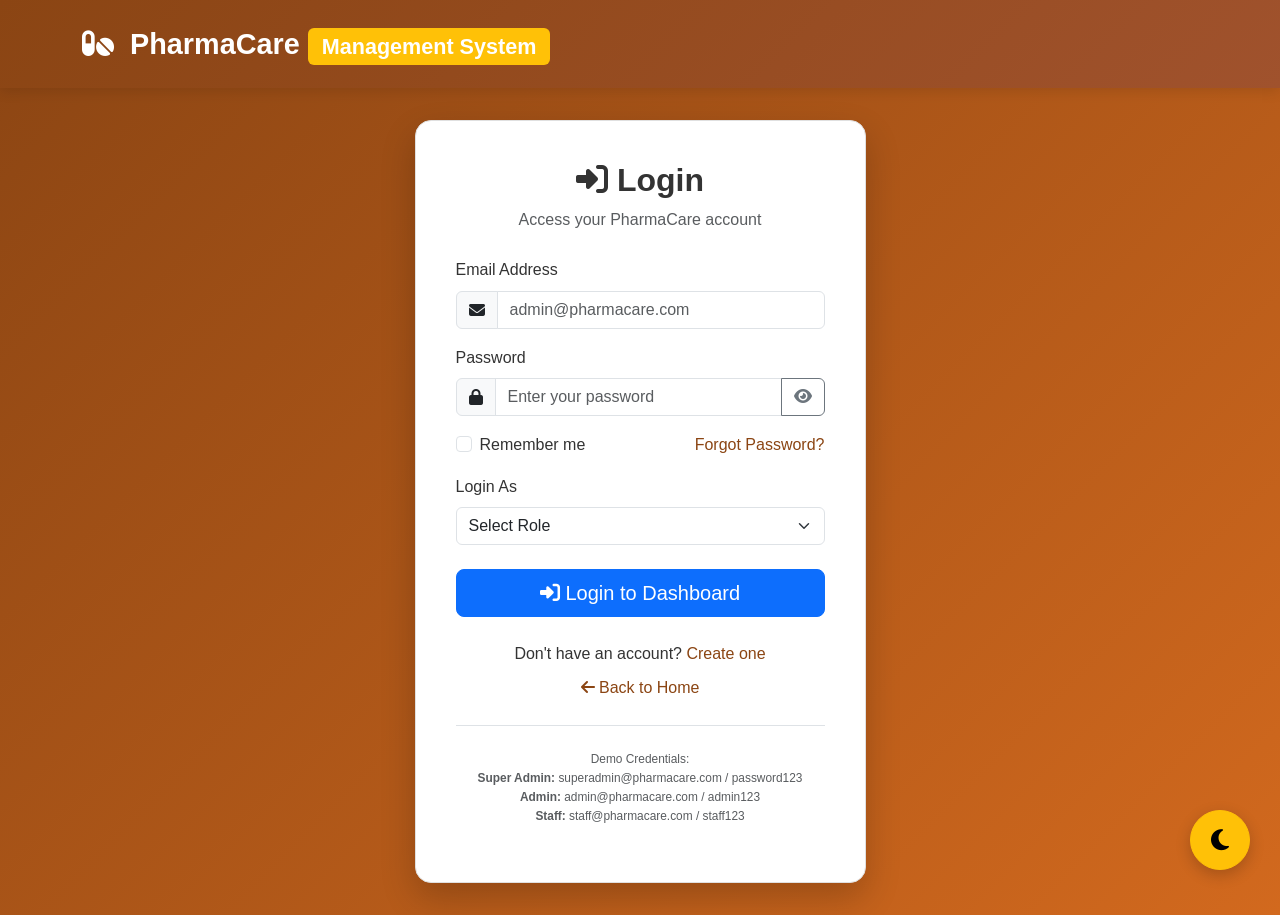
<file: login.html>
<!-- login.html -->
<!DOCTYPE html>
<html lang="en">
<head>
    <meta charset="UTF-8">
    <meta name="viewport" content="width=device-width, initial-scale=1.0">
    <title>Login - PharmaCare</title>
    <link rel="stylesheet" href="https://cdnjs.cloudflare.com/ajax/libs/font-awesome/6.4.0/css/all.min.css">
    <link href="https://cdn.jsdelivr.net/npm/bootstrap@5.3.0/dist/css/bootstrap.min.css" rel="stylesheet">
    <link rel="stylesheet" href="style.css">
</head>
<body class="login-page">
    <nav class="navbar navbar-expand-lg navbar-dark">
        <div class="container">
            <a class="navbar-brand" href="index.html">
                <i class="fas fa-pills"></i> PharmaCare
                <span class="badge bg-warning">Management System</span>
            </a>
        </div>
    </nav>

    <div class="login-container">
        <div class="container">
            <div class="row justify-content-center">
                <div class="col-lg-5 col-md-7">
                    <div class="login-card">
                        <div class="login-header text-center mb-4">
                            <h2><i class="fas fa-sign-in-alt"></i> Login</h2>
                            <p class="text-muted">Access your PharmaCare account</p>
                        </div>
                        
                        <form id="loginForm">
                            <div class="mb-3">
                                <label for="email" class="form-label">Email Address</label>
                                <div class="input-group">
                                    <span class="input-group-text"><i class="fas fa-envelope"></i></span>
                                    <input type="email" class="form-control" id="email" placeholder="admin@pharmacare.com" required>
                                </div>
                            </div>
                            
                            <div class="mb-3">
                                <label for="password" class="form-label">Password</label>
                                <div class="input-group">
                                    <span class="input-group-text"><i class="fas fa-lock"></i></span>
                                    <input type="password" class="form-control" id="password" placeholder="Enter your password" required>
                                    <button class="btn btn-outline-secondary" type="button" id="togglePassword">
                                        <i class="fas fa-eye"></i>
                                    </button>
                                </div>
                            </div>
                            
                            <div class="mb-3 form-check">
                                <input type="checkbox" class="form-check-input" id="rememberMe">
                                <label class="form-check-label" for="rememberMe">Remember me</label>
                                <a href="#" class="float-end">Forgot Password?</a>
                            </div>
                            
                            <div class="mb-4">
                                <label for="role" class="form-label">Login As</label>
                                <select class="form-select" id="role" required>
                                    <option value="">Select Role</option>
                                    <option value="super-admin">Super Admin</option>
                                    <option value="admin">Admin</option>
                                    <option value="staff">Staff/User</option>
                                </select>
                            </div>
                            
                            <div class="d-grid mb-4">
                                <button type="submit" class="btn btn-primary btn-lg">
                                    <i class="fas fa-sign-in-alt"></i> Login to Dashboard
                                </button>
                            </div>
                            
                            <div class="text-center">
                                <p class="mb-0">Don't have an account? <a href="register.html">Create one</a></p>
                                <p class="mt-2"><a href="index.html"><i class="fas fa-arrow-left"></i> Back to Home</a></p>
                            </div>
                        </form>
                        
                        <div class="login-footer mt-4 pt-4 border-top text-center">
                            <p class="small text-muted">
                                Demo Credentials:<br>
                                <strong>Super Admin:</strong> superadmin@pharmacare.com / password123<br>
                                <strong>Admin:</strong> admin@pharmacare.com / admin123<br>
                                <strong>Staff:</strong> staff@pharmacare.com / staff123
                            </p>
                        </div>
                    </div>
                </div>
            </div>
        </div>
    </div>

    <!-- Theme Toggle Button -->
    <div class="theme-toggle">
        <button id="themeToggle" class="btn btn-warning">
            <i class="fas fa-moon"></i>
        </button>
    </div>

    <script src="https://cdn.jsdelivr.net/npm/bootstrap@5.3.0/dist/js/bootstrap.bundle.min.js"></script>
    <script src="script.js"></script>
    <script>
        // Login page specific functionality
        document.addEventListener('DOMContentLoaded', function() {
            // Toggle password visibility
            const togglePassword = document.getElementById('togglePassword');
            const passwordInput = document.getElementById('password');
            
            if (togglePassword) {
                togglePassword.addEventListener('click', function() {
                    const type = passwordInput.getAttribute('type') === 'password' ? 'text' : 'password';
                    passwordInput.setAttribute('type', type);
                    this.innerHTML = type === 'password' ? '<i class="fas fa-eye"></i>' : '<i class="fas fa-eye-slash"></i>';
                });
            }
            
            // Login form submission
            const loginForm = document.getElementById('loginForm');
            if (loginForm) {
                loginForm.addEventListener('submit', function(e) {
                    e.preventDefault();
                    
                    const email = document.getElementById('email').value;
                    const password = document.getElementById('password').value;
                    const role = document.getElementById('role').value;
                    const rememberMe = document.getElementById('rememberMe').checked;
                    
                    // Simple validation
                    if (!email || !password || !role) {
                        alert('Please fill in all fields');
                        return;
                    }
                    
                    // Simulate login process
                    alert(`Login successful!\n\nEmail: ${email}\nRole: ${role}\nRemember me: ${rememberMe ? 'Yes' : 'No'}\n\nRedirecting to dashboard...`);
                    
                    // Redirect to dashboard (simulated)
                    setTimeout(() => {
                        window.location.href = 'dashboard.html';
                    }, 1500);
                });
            }
            
            // Set theme from localStorage
            const savedTheme = localStorage.getItem('pharma-theme') || 'light';
            document.documentElement.setAttribute('data-theme', savedTheme);
            
            // Initialize theme toggle button
            const themeToggleBtn = document.getElementById('themeToggle');
            if (themeToggleBtn) {
                themeToggleBtn.addEventListener('click', function() {
                    const currentTheme = document.documentElement.getAttribute('data-theme') || 'light';
                    const newTheme = currentTheme === 'light' ? 'dark' : 'light';
                    document.documentElement.setAttribute('data-theme', newTheme);
                    localStorage.setItem('pharma-theme', newTheme);
                    
                    // Update icon
                    const icon = this.querySelector('i');
                    icon.className = newTheme === 'dark' ? 'fas fa-sun' : 'fas fa-moon';
                });
                
                // Set initial icon
                const currentTheme = document.documentElement.getAttribute('data-theme') || 'light';
                const icon = themeToggleBtn.querySelector('i');
                icon.className = currentTheme === 'dark' ? 'fas fa-sun' : 'fas fa-moon';
            }
        });
    </script>
</body>
</html>
</file>
<file: style.css>
/* style.css */

/* CSS Variables for Theme Switching */
:root {
    /* Light Theme (Default) */
    --primary-color: #8B4513; /* Coffee Brown */
    --secondary-color: #D2691E; /* Chocolate */
    --accent-color: #A0522D; /* Sienna */
    --bg-color: #f8f9fa;
    --card-bg: #ffffff;
    --text-color: #333333;
    --text-light: #666666;
    --border-color: #e0e0e0;
    --shadow: 0 4px 12px rgba(0, 0, 0, 0.08);
    --navbar-bg: linear-gradient(135deg, #8B4513 0%, #A0522D 100%);
    --footer-bg: linear-gradient(135deg, #2c3e50 0%, #34495e 100%);
    --hero-bg: linear-gradient(135deg, #f5f5f5 0%, #e9ecef 100%);
    --stat-card-bg: #ffffff;
    --feature-card-bg: #ffffff;
    --module-card-bg: #ffffff;
    --role-card-bg: #ffffff;
}

[data-theme="dark"] {
    --primary-color: #D2691E;
    --secondary-color: #8B4513;
    --accent-color: #A0522D;
    --bg-color: #121212;
    --card-bg: #1e1e1e;
    --text-color: #f0f0f0;
    --text-light: #b0b0b0;
    --border-color: #333333;
    --shadow: 0 4px 12px rgba(0, 0, 0, 0.25);
    --navbar-bg: linear-gradient(135deg, #1a1a1a 0%, #2d2d2d 100%);
    --footer-bg: linear-gradient(135deg, #1a1a1a 0%, #2d2d2d 100%);
    --hero-bg: linear-gradient(135deg, #1a1a1a 0%, #2d2d2d 100%);
    --stat-card-bg: #252525;
    --feature-card-bg: #252525;
    --module-card-bg: #252525;
    --role-card-bg: #252525;
}

[data-theme="coffee"] {
    --primary-color: #6F4E37;
    --secondary-color: #C19A6B;
    --accent-color: #8B7355;
    --bg-color: #f5f1e8;
    --card-bg: #fffaf0;
    --text-color: #3e2723;
    --text-light: #5d4037;
    --border-color: #d7ccc8;
    --shadow: 0 4px 12px rgba(111, 78, 55, 0.1);
    --navbar-bg: linear-gradient(135deg, #6F4E37 0%, #8B7355 100%);
    --footer-bg: linear-gradient(135deg, #3e2723 0%, #5d4037 100%);
    --hero-bg: linear-gradient(135deg, #f5f1e8 0%, #e8e0d5 100%);
    --stat-card-bg: #fffaf0;
    --feature-card-bg: #fffaf0;
    --module-card-bg: #fffaf0;
    --role-card-bg: #fffaf0;
}

/* Base Styles */
* {
    margin: 0;
    padding: 0;
    box-sizing: border-box;
    transition: background-color 0.3s ease, color 0.3s ease;
}

body {
    font-family: 'Segoe UI', Tahoma, Geneva, Verdana, sans-serif;
    background-color: var(--bg-color);
    color: var(--text-color);
    line-height: 1.6;
    padding-top: 76px; /* For fixed navbar */
}

h1, h2, h3, h4, h5, h6 {
    color: var(--text-color);
    font-weight: 600;
}

a {
    text-decoration: none;
    color: var(--primary-color);
}

a:hover {
    color: var(--accent-color);
}

.section-title {
    font-size: 2.5rem;
    margin-bottom: 1rem;
    position: relative;
    display: inline-block;
}

.section-title::after {
    content: '';
    position: absolute;
    bottom: -10px;
    left: 50%;
    transform: translateX(-50%);
    width: 80px;
    height: 4px;
    background: linear-gradient(to right, var(--primary-color), var(--secondary-color));
    border-radius: 2px;
}

.section-subtitle {
    color: var(--text-light);
    font-size: 1.1rem;
    max-width: 700px;
    margin: 0 auto 2rem;
}

/* Navbar */
.navbar {
    background: var(--navbar-bg);
    box-shadow: 0 4px 12px rgba(0, 0, 0, 0.1);
    padding: 1rem 0;
}

.navbar-brand {
    font-size: 1.8rem;
    font-weight: 700;
}

.navbar-brand i {
    margin-right: 8px;
}

.nav-link {
    font-weight: 500;
    margin: 0 5px;
    border-radius: 4px;
}

.nav-link:hover {
    background-color: rgba(255, 255, 255, 0.1);
}

.login-btn {
    padding: 8px 20px;
    border-radius: 30px;
    font-weight: 600;
}

/* Hero Section */
.hero-section {
    padding: 5rem 0;
    background: var(--hero-bg);
}

.hero-section h1 {
    font-size: 3.5rem;
    line-height: 1.2;
    margin-bottom: 1.5rem;
}

.hero-section .lead {
    font-size: 1.2rem;
    margin-bottom: 2rem;
    color: var(--text-light);
}

.hero-image {
    border-radius: 12px;
    overflow: hidden;
    box-shadow: var(--shadow);
    border: 8px solid white;
}

/* Feature Cards */
.feature-card {
    background-color: var(--feature-card-bg);
    border-radius: 12px;
    padding: 2rem;
    height: 100%;
    box-shadow: var(--shadow);
    transition: transform 0.3s ease, box-shadow 0.3s ease;
    border: 1px solid var(--border-color);
}

.feature-card:hover {
    transform: translateY(-10px);
    box-shadow: 0 15px 30px rgba(0, 0, 0, 0.15);
}

.feature-icon {
    width: 70px;
    height: 70px;
    border-radius: 50%;
    background: linear-gradient(135deg, var(--primary-color), var(--secondary-color));
    display: flex;
    align-items: center;
    justify-content: center;
    margin-bottom: 1.5rem;
}

.feature-icon i {
    font-size: 1.8rem;
    color: white;
}

.feature-card h4 {
    margin-bottom: 1rem;
    font-size: 1.4rem;
}

.feature-card p {
    color: var(--text-light);
    margin-bottom: 0;
}

/* Module Cards */
.module-card {
    background-color: var(--module-card-bg);
    border-radius: 12px;
    overflow: hidden;
    height: 100%;
    box-shadow: var(--shadow);
    border: 1px solid var(--border-color);
    transition: transform 0.3s ease;
}

.module-card:hover {
    transform: translateY(-5px);
}

.module-header {
    background: linear-gradient(135deg, var(--primary-color), var(--secondary-color));
    color: white;
    padding: 1.5rem;
}

.module-header h4 {
    color: white;
    margin: 0;
    font-size: 1.3rem;
}

.module-header i {
    margin-right: 10px;
}

.module-body {
    padding: 1.5rem;
}

.module-body ul {
    list-style-type: none;
    padding-left: 0;
    margin-bottom: 0;
}

.module-body li {
    padding: 8px 0;
    border-bottom: 1px solid var(--border-color);
    position: relative;
    padding-left: 25px;
}

.module-body li:last-child {
    border-bottom: none;
}

.module-body li:before {
    content: '✓';
    position: absolute;
    left: 0;
    color: var(--primary-color);
    font-weight: bold;
}

/* Dashboard Preview */
.dashboard-preview-container {
    background-color: var(--card-bg);
    border-radius: 12px;
    overflow: hidden;
    box-shadow: var(--shadow);
    border: 1px solid var(--border-color);
}

.dashboard-header {
    background: linear-gradient(135deg, var(--primary-color), var(--secondary-color));
    color: white;
    padding: 1.5rem 2rem;
}

.dashboard-header h3 {
    color: white;
    margin-bottom: 5px;
}

.dashboard-header p {
    margin-bottom: 0;
    opacity: 0.9;
}

.dashboard-cards {
    padding: 2rem;
}

.stat-card {
    background-color: var(--stat-card-bg);
    border-radius: 12px;
    padding: 1.5rem;
    display: flex;
    align-items: center;
    box-shadow: var(--shadow);
    border: 1px solid var(--border-color);
    transition: transform 0.3s ease;
}

.stat-card:hover {
    transform: translateY(-5px);
}

.stat-icon {
    width: 60px;
    height: 60px;
    border-radius: 12px;
    display: flex;
    align-items: center;
    justify-content: center;
    margin-right: 1.5rem;
    font-size: 1.5rem;
    color: white;
}

.stat-icon.total-products {
    background: linear-gradient(135deg, #4CAF50, #8BC34A);
}

.stat-icon.total-sales {
    background: linear-gradient(135deg, #2196F3, #03A9F4);
}

.stat-icon.available-stock {
    background: linear-gradient(135deg, #FF9800, #FFB74D);
}

.stat-icon.total-income {
    background: linear-gradient(135deg, #9C27B0, #BA68C8);
}

.stat-info h3 {
    margin-bottom: 5px;
    font-size: 1.8rem;
}

.stat-info p {
    color: var(--text-light);
    margin-bottom: 0;
}

.chart-container {
    background-color: var(--card-bg);
    border-radius: 12px;
    padding: 1.5rem;
    box-shadow: var(--shadow);
    border: 1px solid var(--border-color);
    height: 100%;
}

.chart-container h5 {
    margin-bottom: 1.5rem;
    color: var(--text-color);
}

.chart-container h5 i {
    margin-right: 10px;
    color: var(--primary-color);
}

.chart-placeholder {
    height: 250px;
    width: 100%;
    display: flex;
    align-items: center;
    justify-content: center;
}

.dashboard-table {
    background-color: var(--card-bg);
    border-radius: 12px;
    padding: 1.5rem;
    box-shadow: var(--shadow);
    border: 1px solid var(--border-color);
}

.dashboard-table h5 {
    margin-bottom: 1.5rem;
    color: var(--text-color);
}

.dashboard-table h5 i {
    margin-right: 10px;
    color: var(--primary-color);
}

.table {
    color: var(--text-color);
}

.table thead th {
    border-bottom: 2px solid var(--border-color);
    font-weight: 600;
}

.table tbody tr:hover {
    background-color: rgba(0, 0, 0, 0.03);
}

/* Role Cards */
.role-card {
    background-color: var(--role-card-bg);
    border-radius: 12px;
    overflow: hidden;
    height: 100%;
    box-shadow: var(--shadow);
    border: 1px solid var(--border-color);
    transition: transform 0.3s ease;
}

.role-card:hover {
    transform: translateY(-10px);
}

.role-header {
    padding: 1.5rem;
    color: white;
    display: flex;
    justify-content: space-between;
    align-items: center;
}

.role-card.super-admin .role-header {
    background: linear-gradient(135deg, #FF9800, #FF5722);
}

.role-card.admin .role-header {
    background: linear-gradient(135deg, #2196F3, #03A9F4);
}

.role-card.staff .role-header {
    background: linear-gradient(135deg, #4CAF50, #8BC34A);
}

.role-header h4 {
    color: white;
    margin: 0;
    font-size: 1.4rem;
}

.role-header i {
    margin-right: 10px;
}

.role-badge {
    background-color: rgba(255, 255, 255, 0.2);
    padding: 4px 12px;
    border-radius: 20px;
    font-size: 0.85rem;
    font-weight: 600;
}

.role-body {
    padding: 1.5rem;
}

.role-body ul {
    list-style-type: none;
    padding-left: 0;
    margin-bottom: 0;
}

.role-body li {
    padding: 10px 0;
    border-bottom: 1px solid var(--border-color);
    position: relative;
    padding-left: 25px;
}

.role-body li:last-child {
    border-bottom: none;
}

.role-body li:before {
    content: '•';
    position: absolute;
    left: 0;
    color: var(--primary-color);
    font-size: 1.5rem;
    line-height: 1;
}

/* Footer */
.footer {
    background: var(--footer-bg);
    color: white;
}

.footer h4, .footer h5 {
    color: white;
    margin-bottom: 1.5rem;
}

.footer ul {
    list-style-type: none;
    padding-left: 0;
}

.footer ul li {
    margin-bottom: 10px;
}

.footer ul li a {
    color: rgba(255, 255, 255, 0.8);
    text-decoration: none;
    transition: color 0.3s ease;
}

.footer ul li a:hover {
    color: white;
    padding-left: 5px;
}

.contact-info li {
    display: flex;
    align-items: flex-start;
    margin-bottom: 15px;
}

.contact-info i {
    margin-right: 12px;
    margin-top: 4px;
    color: var(--secondary-color);
}

.social-icons a {
    display: inline-block;
    width: 40px;
    height: 40px;
    border-radius: 50%;
    background-color: rgba(255, 255, 255, 0.1);
    color: white;
    text-align: center;
    line-height: 40px;
    margin-right: 10px;
    transition: all 0.3s ease;
}

.social-icons a:hover {
    background-color: var(--primary-color);
    transform: translateY(-3px);
}

.footer hr {
    border-color: rgba(255, 255, 255, 0.1);
}

.footer p {
    color: rgba(255, 255, 255, 0.7);
    margin-bottom: 0;
}

/* Theme Toggle Button */
.theme-toggle {
    position: fixed;
    bottom: 30px;
    right: 30px;
    z-index: 1000;
}

.theme-toggle button {
    width: 60px;
    height: 60px;
    border-radius: 50%;
    box-shadow: 0 5px 15px rgba(0, 0, 0, 0.2);
    display: flex;
    align-items: center;
    justify-content: center;
    font-size: 1.5rem;
}











/* Add to style.css */

/* Login Page Styles */
.login-page {
    background: linear-gradient(135deg, var(--primary-color) 0%, var(--secondary-color) 100%);
    min-height: 100vh;
    display: flex;
    flex-direction: column;
    padding-top: 0px;
}

.login-container {
    flex: 1;
    display: flex;
    align-items: center;
    justify-content: center;
    padding: 2rem 0;
}

.login-card {
    background-color: var(--card-bg);
    border-radius: 16px;
    padding: 2.5rem;
    box-shadow: 0 15px 35px rgba(0, 0, 0, 0.2);
    border: 1px solid var(--border-color);
}

.login-header h2 {
    color: var(--text-color);
    margin-bottom: 0.5rem;
}

.login-footer {
    font-size: 0.85rem;
}

/* Register Page Styles */
.register-page {
    background: linear-gradient(135deg, var(--primary-color) 0%, var(--secondary-color) 100%);
    min-height: 100vh;
    display: flex;
    flex-direction: column;
}

.register-container {
    flex: 1;
    display: flex;
    align-items: center;
    justify-content: center;
    padding: 2rem 0;
}

.register-card {
    background-color: var(--card-bg);
    border-radius: 16px;
    padding: 2.5rem;
    box-shadow: 0 15px 35px rgba(0, 0, 0, 0.2);
    border: 1px solid var(--border-color);
}

.register-header h2 {
    color: var(--text-color);
    margin-bottom: 0.5rem;
}

/* Dashboard Page Styles */
.sidebar {
    position: fixed;
    top: 76px;
    left: 0;
    height: calc(100vh - 76px);
    width: 260px;
    background-color: var(--card-bg);
    border-right: 1px solid var(--border-color);
    overflow-y: auto;
    transition: all 0.3s ease;
    z-index: 100;
}

.sidebar-header {
    padding: 1.5rem;
    border-bottom: 1px solid var(--border-color);
}

.user-info {
    display: flex;
    align-items: center;
}

.user-avatar {
    width: 50px;
    height: 50px;
    border-radius: 50%;
    background: linear-gradient(135deg, var(--primary-color), var(--secondary-color));
    display: flex;
    align-items: center;
    justify-content: center;
    margin-right: 1rem;
    color: white;
    font-size: 1.5rem;
}

.user-details h5 {
    margin-bottom: 0.25rem;
    font-size: 1rem;
}

.user-details p {
    margin-bottom: 0;
    font-size: 0.85rem;
    color: var(--text-light);
}

.sidebar-menu {
    padding: 1rem 0;
}

.sidebar-menu ul {
    list-style-type: none;
    padding-left: 0;
    margin-bottom: 0;
}

.sidebar-menu li {
    margin-bottom: 5px;
}

.sidebar-menu a {
    display: flex;
    align-items: center;
    padding: 12px 1.5rem;
    color: var(--text-color);
    text-decoration: none;
    transition: all 0.3s ease;
}

.sidebar-menu a:hover, .sidebar-menu a.active {
    background-color: rgba(0, 0, 0, 0.05);
    color: var(--primary-color);
    border-left: 4px solid var(--primary-color);
}

.sidebar-menu i {
    width: 24px;
    margin-right: 12px;
    font-size: 1.1rem;
}

.main-content {
    margin-left: 260px;
    padding: 2rem;
    transition: all 0.3s ease;
}

.content-header {
    display: flex;
    justify-content: space-between;
    align-items: center;
    margin-bottom: 2rem;
    flex-wrap: wrap;
}

.content-header h1 {
    margin-bottom: 0;
}

.breadcrumb {
    margin-bottom: 0;
    background-color: transparent;
    padding: 0;
}

.breadcrumb-item a {
    color: var(--primary-color);
}

.breadcrumb-item.active {
    color: var(--text-light);
}





a.btn.btn-outline-light.btn-lg {
    color: gray;
    border: 2px solid gray;
}
a.btn.btn-outline-light.btn-lg:hover {
    color: rgb(255, 255, 255);
    border: 2px solid rgb(0, 0, 0);
    background-color: #000000;
}





/* Responsive Styles */
@media (max-width: 1199px) {
    .hero-section h1 {
        font-size: 3rem;
    }
}

@media (max-width: 991px) {
    .hero-section h1 {
        font-size: 2.5rem;
    }
    
    .section-title {
        font-size: 2rem;
    }
    
    .navbar-nav {
        padding-top: 1rem;
    }
    
    .nav-item {
        margin-bottom: 5px;
    }




    .sidebar {
        transform: translateX(-100%);
        width: 280px;
    }
    
    .sidebar.open {
        transform: translateX(0);
    }
    
    .main-content {
        margin-left: 0;
    }
    
    .sidebar-toggle {
        display: block !important;
    }



}

@media (max-width: 767px) {
    body {
        padding-top: 70px;
    }
    
    .hero-section {
        padding: 3rem 0;
        text-align: center;
    }
    
    .hero-section h1 {
        font-size: 2.2rem;
    }
    
    .section-title {
        font-size: 1.8rem;
    }
    
    .stat-card {
        flex-direction: column;
        text-align: center;
    }
    
    .stat-icon {
        margin-right: 0;
        margin-bottom: 1rem;
    }
    
    .dashboard-header .text-md-end {
        text-align: left !important;
        margin-top: 1rem;
    }
}

@media (max-width: 575px) {
    .hero-section h1 {
        font-size: 1.8rem;
    }
    a.navbar-brand {
        font-size: 16px;
    }
    
    .btn-lg {
        padding: 10px 20px;
        font-size: 1rem;
    }
    
    .feature-card, .module-card, .role-card {
        padding: 1.5rem;
    }
}


.sidebar-toggle {
    display: none;
    background-color: var(--primary-color);
    color: white;
    border: none;
    width: 40px;
    height: 40px;
    border-radius: 8px;
    font-size: 1.2rem;
}





/* Add more dashboard-specific styles as needed */
</file>
